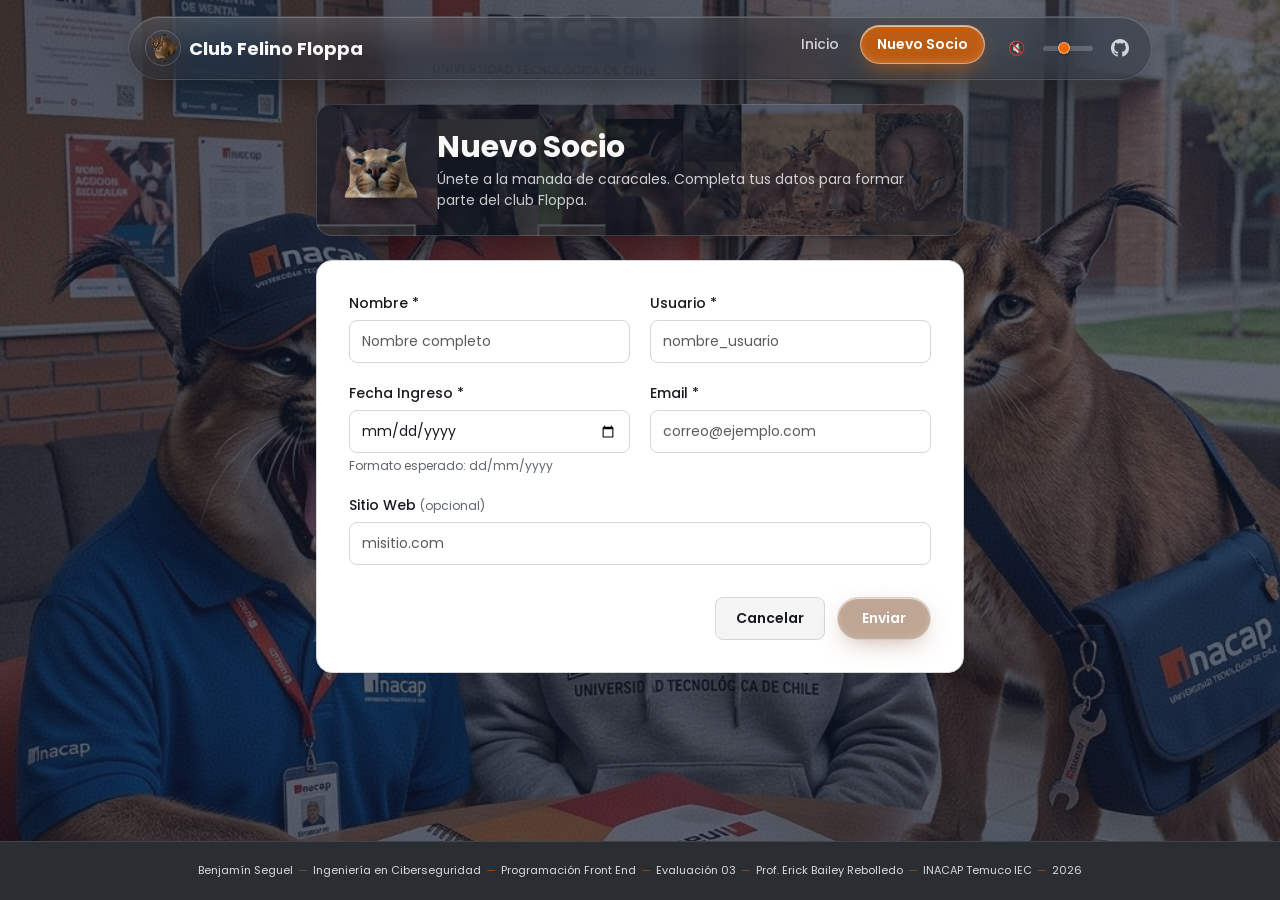
<file: formulario.html>
<!DOCTYPE html>
<html lang="es">
<head>
  <meta charset="UTF-8">
  <meta name="viewport" content="width=device-width, initial-scale=1.0">
  <title>Club Felino Floppa - Nuevo Socio</title>
  <link rel="icon" type="image/png" href="assets/logo%201.png">

  <!-- Bootstrap 5 -->
  <link rel="stylesheet" href="https://cdn.jsdelivr.net/npm/bootstrap@5.3.3/dist/css/bootstrap.min.css">
  <!-- Estilos propios (Visual mockup design) -->
  <link rel="stylesheet" href="css/estilos.css">
</head>
<body class="form-page">

  <!-- ===== NAVEGACIÓN (Sticky Liquid Glass, igual que index.html) ===== -->
  <header class="header-sticky">
    <nav class="glass-dark navbar-floppa">
      <a class="navbar-brand-floppa" href="index.html">
        <img src="assets/logo 1.png" alt="Logo del club felino Floppa">
        <span>Club Felino Floppa</span>
      </a>
      <ul class="navbar-nav-floppa">
        <li>
          <a class="glass-nav-item" href="index.html">Inicio</a>
        </li>
        <li>
          <a class="glass-primary" href="formulario.html">Nuevo Socio</a>
        </li>
        <li style="display: flex; align-items: center; gap: 0.5rem; margin-left: 0.5rem;">
          <button id="btnMusic" class="glass-nav-item" style="border: 1px solid transparent; background: transparent; padding: 0.5rem; display: flex; align-items: center; justify-content: center; cursor: pointer; height: 38px; width: 38px;">
            <span id="musicIcon">🔇</span>
          </button>
          <input type="range" id="musicVolume" min="0" max="1" step="0.05" value="0.40" class="volume-slider" title="Ajustar volumen">
        </li>
        <li>
          <a class="glass-nav-item" href="https://github.com/segueldev" target="_blank" rel="noopener" style="padding: 0.5rem; display: flex; align-items: center; justify-content: center; height: 38px; width: 38px; margin-left: 0.25rem;" title="Perfil de GitHub">
            <svg xmlns="http://www.w3.org/2000/svg" width="18" height="18" fill="currentColor" class="bi bi-github" viewBox="0 0 16 16">
              <path d="M8 0C3.58 0 0 3.58 0 8c0 3.54 2.29 6.53 5.47 7.59.4.07.55-.17.55-.38 0-.19-.01-.82-.01-1.49-2.01.37-2.53-.49-2.69-.94-.09-.23-.48-.94-.82-1.13-.28-.15-.68-.52-.01-.53.63-.01 1.08.58 1.23.82.72 1.21 1.87.87 2.33.66.07-.52.28-.87.51-1.07-1.78-.2-3.64-.89-3.64-3.95 0-.87.31-1.59.82-2.15-.08-.2-.36-1.02.08-2.12 0 0 .67-.21 2.2.82.64-.18 1.32-.27 2-.27.68 0 1.36.09 2 .27 1.53-1.04 2.2-.82 2.2-.82.44 1.1.16 1.92.08 2.12.51.56.82 1.27.82 2.15 0 3.07-1.87 3.75-3.65 3.95.29.25.54.73.54 1.48 0 1.07-.01 1.93-.01 2.2 0 .21.15.46.55.38A8.012 8.012 0 0 0 16 8c0-4.42-3.58-8-8-8z"/>
            </svg>
          </a>
        </li>
      </ul>
    </nav>
  </header>

  <!-- Audio Loop de música de fondo (volumen controlado por JS, silenciado por defecto) -->
  <audio id="bgMusic" src="assets/musica.mp3" loop></audio>

  <!-- ===== CONTENIDO ===== -->
  <main class="animate-page-in container py-4" style="max-width: 42rem;">

    <!-- Banner Header con Caracal logo -->
    <div class="banner-floppa">
      <div class="banner-content">
        <img src="assets/logo 3.png" alt="Foto de Floppa, un caracal" class="banner-logo">
        <div class="banner-info">
          <h1>Nuevo Socio</h1>
          <p>Únete a la manada de caracales. Completa tus datos para formar parte del club Floppa.</p>
        </div>
      </div>
    </div>

    <!-- Tarjeta del Formulario -->
    <div class="card-container-form">
      <form id="formSocio" novalidate>

        <div class="form-grid">
          <!-- Nombre -->
          <div>
            <label for="nombre" class="form-label">Nombre *</label>
            <input type="text" class="form-control" id="nombre" placeholder="Nombre completo">
            <div class="invalid-feedback" id="errorNombre"></div>
          </div>

          <!-- Usuario -->
          <div>
            <label for="usuario" class="form-label">Usuario *</label>
            <input type="text" class="form-control" id="usuario" placeholder="nombre_usuario">
            <div class="invalid-feedback" id="errorUsuario"></div>
          </div>

          <!-- Fecha Ingreso -->
          <div>
            <label for="fechaIngreso" class="form-label">Fecha Ingreso *</label>
            <input type="date" class="form-control" id="fechaIngreso">
            <div class="form-text">Formato esperado: dd/mm/yyyy</div>
            <div class="invalid-feedback" id="errorFecha"></div>
          </div>

          <!-- Email -->
          <div>
            <label for="email" class="form-label">Email *</label>
            <input type="email" class="form-control" id="email" placeholder="correo@ejemplo.com">
            <div class="invalid-feedback" id="errorEmail"></div>
          </div>

          <!-- Sitio Web -->
          <div class="form-grid-full">
            <label for="sitioWeb" class="form-label">
              Sitio Web <span class="form-text-optional">(opcional)</span>
            </label>
            <input type="url" class="form-control" id="sitioWeb" placeholder="misitio.com">
            <div class="invalid-feedback" id="errorSitioWeb"></div>
          </div>
        </div>

        <!-- Al botón de enviar le puse la clase de color café (glass-brown) para que combinara con el botón activo de inicio del navbar, así no queda todo tan naranja monótono y se ve más ordenado -->
        <div class="form-actions-container">
          <button type="button" class="btn-cancelar-floppa" id="btnCancelar">Cancelar</button>
          <button type="button" class="glass-brown px-4 py-2" id="btnEnviar" style="border-radius: 9999px;">Enviar</button>
        </div>

      </form>
    </div>

  </main>

  <!-- ===== PIE DE PÁGINA (Solid bar at the bottom) ===== -->
  <footer class="site-footer">
    <p class="site-footer-text">
      Benjamín Seguel <span class="site-footer-sep">—</span> Ingeniería en Ciberseguridad <span class="site-footer-sep">—</span> Programación Front End <span class="site-footer-sep">—</span> Evaluación 03 <span class="site-footer-sep">—</span> Prof. Erick Bailey Rebolledo <span class="site-footer-sep">—</span> INACAP Temuco IEC <span class="site-footer-sep">—</span> 2026
    </p>
  </footer>

  <!-- JQuery -->
  <script src="https://code.jquery.com/jquery-3.7.1.min.js"></script>
  <!-- Bootstrap JS -->
  <script src="https://cdn.jsdelivr.net/npm/bootstrap@5.3.3/dist/js/bootstrap.bundle.min.js"></script>
  <!-- Script propio de validaciones -->
  <script src="js/validaciones.js"></script>

  <!-- Control de música de fondo y efectos interactivos (burbujas y clics) -->
  <script>
    $(document).ready(function() {
      // 1. Controlador de la Música de Fondo y Volumen (Mudo/Pausado por defecto)
      const audio = document.getElementById('bgMusic');
      const btnMusic = document.getElementById('btnMusic');
      const musicIcon = document.getElementById('musicIcon');
      const musicVolume = document.getElementById('musicVolume');

      if (audio && btnMusic && musicIcon && musicVolume) {
        // Cargar volumen guardado o por defecto a 0.40 (40%)
        let savedVolume = localStorage.getItem('musicVolume');
        let currentVolume = savedVolume !== null ? parseFloat(savedVolume) : 0.40;
        
        audio.volume = currentVolume;
        musicVolume.value = currentVolume;

        // Comprobar si estaba reproduciéndose anteriormente (por defecto false para el primer ingreso)
        const storedPlaying = localStorage.getItem('musicPlaying');
        const shouldPlay = (storedPlaying === 'true') && currentVolume > 0;

        if (shouldPlay) {
          audio.play().then(() => {
            musicIcon.textContent = '🔊';
          }).catch(err => {
            console.log("Autoplay bloqueado al navegar:", err);
            audio.pause();
            musicIcon.textContent = '🔇';
            localStorage.setItem('musicPlaying', 'false');
          });
        } else {
          audio.pause();
          musicIcon.textContent = '🔇';
        }

        // Alternar reproducción con el botón altavoz
        btnMusic.addEventListener('click', function(e) {
          e.preventDefault();
          if (audio.paused) {
            if (audio.volume === 0) {
              audio.volume = 0.40;
              musicVolume.value = 0.40;
              localStorage.setItem('musicVolume', 0.40);
            }
            audio.play().then(() => {
              musicIcon.textContent = '🔊';
              localStorage.setItem('musicPlaying', 'true');
            }).catch(err => {
              console.error("Error al reproducir audio:", err);
            });
          } else {
            audio.pause();
            musicIcon.textContent = '🔇';
            localStorage.setItem('musicPlaying', 'false');
          }
        });

        // Controlador del slider de volumen en tiempo real
        musicVolume.addEventListener('input', function() {
          const newVol = parseFloat(this.value);
          audio.volume = newVol;
          localStorage.setItem('musicVolume', newVol);

          if (newVol === 0) {
            audio.pause();
            musicIcon.textContent = '🔇';
            localStorage.setItem('musicPlaying', 'false');
          } else {
            if (audio.paused && localStorage.getItem('musicPlaying') === 'true') {
              audio.play().then(() => {
                musicIcon.textContent = '🔊';
              }).catch(err => console.log(err));
            } else if (!audio.paused) {
              musicIcon.textContent = '🔊';
            }
          }
        });
      }

      // 2. Efecto de Burbujas en Hover (Navbar links) y clics
      $('.navbar-nav-floppa a').on('mouseenter', function() {
        const $link = $(this);
        const $parent = $link.parent(); // Elemento <li> para evitar recortar desbordes

        // Reproducir sonido hover aleatorio (burbuja.mp3 o gota.mp3)
        const hoverSound = new Audio(Math.random() > 0.5 ? 'assets/burbuja.mp3' : 'assets/gota.mp3');
        hoverSound.volume = 0.12;
        hoverSound.play().catch(e => console.log('Audio bloqueado en hover:', e));

        // Generar dinámicamente entre 4 y 6 burbujas
        const numBubbles = Math.floor(Math.random() * 3) + 4; // 4, 5 o 6
        for (let i = 0; i < numBubbles; i++) {
          const $bubble = $('<span class="burbuja"></span>');
          const size = Math.random() * 6 + 6; // Entre 6px y 12px
          const x = Math.random() * $link.outerWidth();
          const delay = Math.random() * 0.3; // Retraso escalonado

          $bubble.css({
            width: size + 'px',
            height: size + 'px',
            left: x + 'px',
            bottom: '0px',
            animationDelay: delay + 's'
          });

          $parent.append($bubble);

          // Eliminar burbuja al finalizar su animación
          setTimeout(function() {
            $bubble.remove();
          }, 1100); // 800ms animación + retraso + margen
        }
      });

      $('.navbar-nav-floppa a').on('click', function(e) {
        const href = $(this).attr('href');
        const target = $(this).attr('target');
        
        if (href && href !== '#') {
          e.preventDefault();
          
          // Reproducir clickvidrio.mp3
          const clickSound = new Audio('assets/clickvidrio.mp3');
          clickSound.volume = 0.25;
          clickSound.play().catch(e => console.log('Audio bloqueado en clic:', e));

          // Pequeño retardo para oír el sonido antes de navegar
          setTimeout(function() {
            if (target === '_blank') {
              window.open(href, '_blank', 'noopener,noreferrer');
            } else {
              window.location.href = href;
            }
          }, 150);
        }
      });
    });
  </script>
</body>
</html>
</file>
<file: css/estilos.css>
/* ==========================================================================
   Club Felino Floppa - Estilos Generales y Diseño Liquid Glass (Mockup v0)
   ========================================================================== */

/* Dejé este proyecto bien decorado con glassmorphism porque me puede servir caleta después como portafolio.
   Tengo otros trabajos guardados pero ninguno muestra que sé trabajar bien con Bootstrap y estilos propios así que quise lucirme. */

@import url('https://fonts.googleapis.com/css2?family=Poppins:wght@300;400;500;600;700;800&display=swap');

:root {
  /* Color Palette (OKLCH format matching the mockup) */
  --background: oklch(0.97 0 0);
  --foreground: oklch(0.22 0.01 250);
  --card: oklch(1 0 0);
  --card-foreground: oklch(0.22 0.01 250);
  --popover: oklch(1 0 0);
  --popover-foreground: oklch(0.22 0.01 250);
  --primary: oklch(0.68 0.19 47);
  --primary-foreground: oklch(1 0 0);
  --secondary: oklch(0.3 0.01 250);
  --secondary-foreground: oklch(0.98 0 0);
  --muted: oklch(0.93 0 0);
  --muted-foreground: oklch(0.5 0.01 250);
  --accent: oklch(0.68 0.19 47);
  --accent-foreground: oklch(1 0 0);
  --destructive: oklch(0.577 0.245 27.325);
  --border: oklch(0.88 0 0);
  --input: oklch(0.88 0 0);
  --ring: oklch(0.68 0.19 47);
  --radius: 0.625rem;
}

/* Base resets & styles */
body {
  background-color: var(--background);
  color: var(--foreground);
  font-family: 'Poppins', ui-sans-serif, system-ui, -apple-system, BlinkMacSystemFont, "Segoe UI", Roboto, sans-serif;
  min-height: 100vh;
  display: flex;
  flex-direction: column;
  overflow-x: hidden;
}

/* Page-specific full-screen background images with dark overlays */
body.index-page {
  background: linear-gradient(rgba(15, 23, 42, 0.65), rgba(15, 23, 42, 0.65)), url('../assets/fondo%20inicio.jpg') no-repeat center center;
  background-size: cover;
  background-attachment: fixed;
}

body.form-page {
  background: linear-gradient(rgba(15, 23, 42, 0.65), rgba(15, 23, 42, 0.65)), url('../assets/fondo%20nuevo%20socio.jpg') no-repeat center center;
  background-size: cover;
  background-attachment: fixed;
}

/* Page entrance animation wrapper */
main {
  flex: 1;
}

/* ---------- Navigation Header (Sticky Liquid Glass) ---------- */
.header-sticky {
  position: sticky;
  top: 0;
  z-index: 50;
  padding: 1rem 1rem 0 1rem;
}

.navbar-floppa {
  max-width: 64rem; /* max-w-5xl */
  margin: 0 auto;
  border-radius: 9999px;
  padding: 0.5rem 0.75rem;
  display: flex;
  align-items: center;
  justify-content: space-between;
  transition: all 0.3s ease;
}

/* Este efecto de vidrio (backdrop-filter) me costó caleta dejarlo fino al principio, no me pescaba el blur.
   Tuve que investigar caleta cómo aplicarlo bien porque quería que se viera súper premium y no una simple caja transparente. */
.glass-dark {
  position: relative;
  background: color-mix(in oklch, var(--secondary) 48%, transparent);
  backdrop-filter: blur(22px) saturate(180%);
  -webkit-backdrop-filter: blur(22px) saturate(180%);
  border: 1px solid rgba(255, 255, 255, 0.14);
  box-shadow:
    0 14px 40px -14px rgba(0, 0, 0, 0.5),
    inset 0 1px 0 0 rgba(255, 255, 255, 0.2),
    inset 0 -1px 0 0 rgba(0, 0, 0, 0.12);
}

.glass-dark::before {
  content: '';
  position: absolute;
  inset: 0;
  border-radius: inherit;
  background: radial-gradient(
    120% 140% at 15% -10%,
    rgba(255, 255, 255, 0.16),
    transparent 55%
  );
  pointer-events: none;
  z-index: -1;
}

/* Navbar Brand & Logo */
.navbar-brand-floppa {
  display: flex;
  align-items: center;
  gap: 0.5rem;
  color: var(--secondary-foreground);
  font-weight: 700;
  font-size: 1.125rem; /* text-lg */
  text-decoration: none;
  padding-left: 0.25rem;
  transition: opacity 0.2s ease;
}

.navbar-brand-floppa:hover {
  opacity: 0.9;
  color: var(--secondary-foreground);
}

.navbar-brand-floppa img {
  width: 2.25rem;
  height: 2.25rem;
  object-fit: cover;
  border-radius: 50%;
  border: 1.5px solid rgba(255, 255, 255, 0.2);
}

/* Navigation Links List */
.navbar-nav-floppa {
  display: flex;
  list-style: none;
  margin: 0;
  padding: 0;
  gap: 0.25rem;
  align-items: center;
}

.navbar-nav-floppa li {
  position: relative;
  overflow: visible;
}

/* Navigation Links - Inactive (Glass Nav Item) */
.glass-nav-item {
  position: relative;
  overflow: hidden;
  display: inline-block;
  border-radius: 9999px;
  padding: 0.5rem 1rem;
  font-size: 0.875rem;
  font-weight: 500;
  color: color-mix(in oklch, var(--secondary-foreground) 80%, transparent);
  text-decoration: none;
  border: 1px solid transparent;
  transition:
    background 0.25s ease,
    border-color 0.25s ease,
    box-shadow 0.25s ease,
    transform 0.25s cubic-bezier(0.22, 1, 0.36, 1),
    color 0.25s ease;
}

.glass-nav-item::after {
  content: '';
  position: absolute;
  inset: 0;
  background: linear-gradient(
    115deg,
    transparent 30%,
    rgba(255, 255, 255, 0.3) 50%,
    transparent 70%
  );
  transform: translateX(-130%);
  pointer-events: none;
}

.glass-nav-item:hover {
  transform: translateY(-1px);
  background: rgba(255, 255, 255, 0.1);
  backdrop-filter: blur(10px) saturate(160%);
  -webkit-backdrop-filter: blur(10px) saturate(160%);
  border-color: rgba(255, 255, 255, 0.28);
  color: var(--secondary-foreground);
  box-shadow:
    0 6px 18px -8px rgba(0, 0, 0, 0.4),
    inset 0 1px 0 0 rgba(255, 255, 255, 0.4);
}

.glass-nav-item:hover::after {
  animation: glass-sheen 0.9s ease;
}

/* Navigation Links - Active (Glass Primary / Orange) */
.glass-primary {
  position: relative;
  overflow: hidden;
  display: inline-block;
  border-radius: 9999px;
  padding: 0.5rem 1rem;
  font-size: 0.875rem;
  font-weight: 600;
  color: var(--primary-foreground);
  text-decoration: none;
  background: color-mix(in oklch, var(--primary) 72%, transparent);
  backdrop-filter: blur(12px) saturate(190%);
  -webkit-backdrop-filter: blur(12px) saturate(190%);
  border: 1px solid rgba(255, 255, 255, 0.45);
  box-shadow:
    0 8px 24px -8px color-mix(in oklch, var(--primary) 70%, transparent),
    inset 0 1px 0 0 rgba(255, 255, 255, 0.6),
    inset 0 -2px 6px 0 rgba(255, 255, 255, 0.15);
  transition:
    transform 0.25s cubic-bezier(0.22, 1, 0.36, 1),
    box-shadow 0.25s ease,
    filter 0.25s ease,
    color 0.25s ease;
}

.glass-primary::after {
  content: '';
  position: absolute;
  inset: 0;
  background: linear-gradient(
    115deg,
    transparent 28%,
    rgba(255, 255, 255, 0.45) 48%,
    transparent 68%
  );
  transform: translateX(-130%);
  pointer-events: none;
}

.glass-primary:hover {
  color: var(--primary-foreground);
  transform: translateY(-2px);
  filter: brightness(1.07) saturate(1.05);
  box-shadow:
    0 16px 34px -8px color-mix(in oklch, var(--primary) 78%, transparent),
    inset 0 1px 0 0 rgba(255, 255, 255, 0.7),
    inset 0 -2px 8px 0 rgba(255, 255, 255, 0.2);
}

.glass-primary:hover::after {
  animation: glass-sheen 0.9s ease;
}

.glass-primary:active {
  transform: translateY(0) scale(0.97);
}

/* ---------- Banner Header ---------- */
.banner-floppa {
  background: linear-gradient(rgba(15, 23, 42, 0.65), rgba(15, 23, 42, 0.65)), url('../assets/floppa.jpg') no-repeat center center;
  background-size: cover;
  background-attachment: scroll;
  color: var(--secondary-foreground);
  border: 1px solid rgba(255, 255, 255, 0.15);
  border-radius: 1rem; /* rounded-2xl */
  padding: 1.25rem;
  box-shadow: 0 14px 40px -14px rgba(0, 0, 0, 0.5);
  display: flex;
  flex-direction: column;
  gap: 1rem;
  margin-bottom: 1.5rem;
}

@media (min-width: 640px) {
  .banner-floppa {
    flex-direction: row;
    align-items: center;
    justify-content: space-between;
    padding: 1.5rem;
  }
}

.banner-content {
  display: flex;
  align-items: center;
  gap: 1rem;
}

.banner-logo {
  width: 3.5rem;
  height: 3.5rem;
  flex-shrink: 0;
  object-fit: contain;
  filter: drop-shadow(0 4px 6px rgba(0, 0, 0, 0.15));
}

@media (min-width: 640px) {
  .banner-logo {
    width: 5rem;
    height: 5rem;
  }
}

.banner-info h1 {
  font-size: 1.5rem;
  font-weight: 700;
  margin: 0;
  line-height: 1.2;
}

@media (min-width: 640px) {
  .banner-info h1 {
    font-size: 1.875rem;
  }
}

.banner-info p {
  font-size: 0.875rem;
  color: color-mix(in oklch, var(--secondary-foreground) 80%, transparent);
  margin: 0.25rem 0 0 0;
}

.banner-btn-container {
  display: flex;
  justify-content: flex-start;
}

@media (min-width: 640px) {
  .banner-btn-container {
    justify-content: flex-end;
  }
}

/* Explanatory block styling */
.floppa-explanation {
  font-size: 0.8rem;
  line-height: 1.4;
  color: color-mix(in oklch, var(--secondary-foreground) 75%, transparent);
  margin-top: 0.5rem;
  max-width: 38rem;
}

/* ---------- Content Container (Card) ---------- */
.card-container {
  background-color: var(--card) !important;
  border: 1px solid var(--border);
  border-radius: 0.5rem; /* rounded-lg */
  box-shadow: 0 1px 3px rgba(0, 0, 0, 0.05);
  margin-bottom: 2rem;
  overflow: hidden;
}

.card-container-form {
  background-color: var(--card) !important;
  border-radius: 1rem; /* rounded-2xl */
  padding: 1.5rem;
  box-shadow: 0 1px 3px rgba(0, 0, 0, 0.05);
  border: 1px solid var(--border);
  margin-bottom: 2.5rem;
}

@media (min-width: 640px) {
  .card-container-form {
    padding: 2rem;
  }
}

/* ---------- Tables (DataTables) Styling ---------- */
.table-responsive-wrapper {
  overflow-x: auto;
  width: 100%;
}

table.dataTable {
  width: 100% !important;
  margin: 0 !important;
  border-collapse: collapse !important;
  font-size: 0.875rem;
}

table.dataTable thead th {
  background-color: var(--secondary) !important;
  color: var(--secondary-foreground) !important;
  font-weight: 600 !important;
  padding: 0.75rem 1rem !important;
  border-bottom: 1px solid var(--border) !important;
  text-align: left;
}

table.dataTable tbody td {
  padding: 0.75rem 1rem !important;
  border-top: 1px solid var(--border) !important;
  vertical-align: middle;
  color: var(--foreground);
}

/* Row colors & Hover */
table.dataTable tbody tr {
  background-color: var(--card) !important;
  transition: background-color 0.2s ease;
}

table.dataTable tbody tr:nth-of-type(even) {
  background-color: color-mix(in oklch, var(--muted) 40%, transparent) !important;
}

table.dataTable tbody tr:hover {
  background-color: color-mix(in oklch, var(--primary) 5%, transparent) !important;
}

/* Links inside tables */
table.dataTable tbody td a {
  color: color-mix(in oklch, var(--primary) 90%, black);
  text-decoration: none;
  font-weight: 500;
}

table.dataTable tbody td a:hover {
  text-decoration: underline;
}

/* DataTable controls customization */
.dataTables_wrapper .dataTables_length,
.dataTables_wrapper .dataTables_filter,
.dataTables_wrapper .dataTables_info,
.dataTables_wrapper .dataTables_paginate {
  padding: 1rem !important;
  font-size: 0.85rem;
  color: var(--foreground) !important;
}

.dataTables_wrapper .dataTables_filter input,
.dataTables_wrapper .dataTables_length select {
  border: 1px solid var(--border) !important;
  border-radius: 0.375rem !important;
  padding: 0.375rem 0.75rem !important;
  background-color: var(--card) !important;
  color: var(--foreground) !important;
  outline: none !important;
}

.dataTables_wrapper .dataTables_filter input:focus,
.dataTables_wrapper .dataTables_length select:focus {
  border-color: var(--ring) !important;
  box-shadow: 0 0 0 2px color-mix(in oklch, var(--ring) 30%, transparent) !important;
}

/* Pagination buttons styling */
.dataTables_wrapper .dataTables_paginate .paginate_button {
  border-radius: 9999px !important;
  padding: 0.35rem 0.85rem !important;
  margin-left: 0.25rem !important;
  font-weight: 500 !important;
  border: 1px solid transparent !important;
  transition: all 0.2s ease !important;
}

.dataTables_wrapper .dataTables_paginate .paginate_button.current,
.dataTables_wrapper .dataTables_paginate .paginate_button.current:hover {
  background: color-mix(in oklch, var(--primary) 85%, transparent) !important;
  color: var(--primary-foreground) !important;
  border-color: rgba(255, 255, 255, 0.4) !important;
}

.dataTables_wrapper .dataTables_paginate .paginate_button:hover {
  background: rgba(0, 0, 0, 0.05) !important;
  color: var(--foreground) !important;
  border-color: var(--border) !important;
}

/* ---------- Forms Controls & Validation ---------- */
.form-label {
  font-size: 0.875rem;
  font-weight: 500;
  margin-bottom: 0.375rem;
  display: flex;
  align-items: center;
  gap: 0.25rem;
  color: var(--foreground);
}

.form-label.text-destructive {
  color: var(--destructive);
}

/* Input Fields styling */
.form-control {
  width: 100%;
  border-radius: 0.5rem !important; /* rounded-lg */
  border: 1px solid var(--border) !important;
  background-color: var(--card) !important;
  color: var(--foreground) !important;
  padding: 0.625rem 0.75rem !important; /* px-3 py-2.5 */
  font-size: 0.875rem !important; /* text-sm */
  outline: none !important;
  box-shadow: none !important;
  transition: border-color 0.25s ease, box-shadow 0.25s ease !important;
}

.form-control:focus {
  border-color: var(--ring) !important;
  box-shadow: 0 0 0 2px color-mix(in oklch, var(--ring) 30%, transparent) !important;
}

/* Invalid / Validation states overrides */
.form-control.is-invalid {
  border-color: var(--destructive) !important;
  color: var(--destructive) !important;
  animation: field-shake 0.35s ease;
}

.form-control.is-invalid:focus {
  box-shadow: 0 0 0 2px color-mix(in oklch, var(--destructive) 30%, transparent) !important;
}

.form-control.is-valid {
  border-color: #22c55e !important; /* Success green */
}

.invalid-feedback {
  animation: error-in 0.24s ease-out both;
  font-size: 0.75rem;
  font-weight: 500;
  color: var(--destructive);
  margin-top: 0.375rem;
  display: none;
}

.form-control.is-invalid ~ .invalid-feedback {
  display: block;
}

/* Optional field helper text */
.form-text-optional {
  font-size: 0.75rem;
  font-weight: 400;
  color: var(--muted-foreground);
}

/* Helper text */
.form-text {
  font-size: 0.75rem;
  color: var(--muted-foreground);
  margin-top: 0.25rem;
}

/* Form grid spacing */
.form-grid {
  display: grid;
  gap: 1.25rem;
}

@media (min-width: 640px) {
  .form-grid {
    grid-template-columns: repeat(2, minmax(0, 1fr));
  }
  .form-grid-full {
    grid-column: span 2 / span 2;
  }
}

/* Form Buttons Container */
.form-actions-container {
  display: flex;
  flex-direction: column-reverse;
  gap: 0.75rem;
  margin-top: 2rem;
}

@media (min-width: 640px) {
  .form-actions-container {
    flex-direction: row;
    justify-content: flex-end;
  }
}

/* Form Buttons */
.btn-cancelar-floppa {
  border-radius: 0.5rem; /* rounded-lg */
  border: 1px solid var(--border);
  background-color: var(--background);
  color: var(--foreground);
  padding: 0.625rem 1.25rem;
  font-size: 0.875rem;
  font-weight: 600;
  cursor: pointer;
  transition: background-color 0.2s ease, border-color 0.2s ease;
}

.btn-cancelar-floppa:hover {
  background-color: var(--muted);
}

/* ---------- Site Footer ---------- */
.site-footer {
  background-color: var(--secondary);
  border-top: 1px solid rgba(255, 255, 255, 0.1);
  padding: 1.25rem 1rem;
  width: 100%;
  margin-top: auto;
}

.site-footer-text {
  text-align: center;
  font-size: 11px;
  line-height: 1.6;
  color: color-mix(in oklch, var(--secondary-foreground) 85%, transparent);
  margin: 0;
}

.site-footer-sep {
  color: color-mix(in oklch, var(--primary) 50%, transparent);
  margin: 0 0.125rem;
}

/* ---------- Motion / Animations ---------- */
@keyframes page-in {
  from {
    opacity: 0;
    transform: translateY(10px) scale(0.995);
  }
  to {
    opacity: 1;
    transform: translateY(0) scale(1);
  }
}

.animate-page-in {
  animation: page-in 0.45s cubic-bezier(0.22, 1, 0.36, 1) both;
}

@keyframes error-in {
  from {
    opacity: 0;
    transform: translateY(-4px);
  }
  to {
    opacity: 1;
    transform: translateY(0);
  }
}

@keyframes field-shake {
  0%, 100% { transform: translateX(0); }
  20% { transform: translateX(-4px); }
  40% { transform: translateX(4px); }
  60% { transform: translateX(-3px); }
  80% { transform: translateX(3px); }
}

@keyframes glass-sheen {
  to {
    transform: translateX(130%);
  }
}

@media (prefers-reduced-motion: reduce) {
  .animate-page-in,
  .form-control.is-invalid,
  .invalid-feedback,
  .glass-primary::after,
  .glass-nav-item::after {
    animation: none !important;
    transition: none !important;
  }
}

/* Navigation hover bubble particle effect */
.burbuja {
  position: absolute;
  pointer-events: none;
  background: rgba(255, 255, 255, 0.45);
  border-radius: 50%;
  filter: blur(1.5px);
  z-index: 10;
  animation: float-up-bubble 0.8s ease-out forwards;
}

@keyframes float-up-bubble {
  0% {
    transform: translateY(0) scale(0.6);
    opacity: 0;
  }
  20% {
    opacity: 0.8;
  }
  100% {
    transform: translateY(-35px) scale(1.3);
    opacity: 0;
  }
}

/* Volume controller range slider */
.volume-slider {
  -webkit-appearance: none;
  appearance: none;
  width: 50px;
  height: 5px;
  border-radius: 9999px;
  background: rgba(255, 255, 255, 0.2);
  outline: none;
  transition: background 0.2s, width 0.2s ease-in-out;
  cursor: pointer;
}

.volume-slider:hover, .volume-slider:focus {
  background: rgba(255, 255, 255, 0.3);
  width: 60px;
}

.volume-slider::-webkit-slider-thumb {
  -webkit-appearance: none;
  appearance: none;
  width: 12px;
  height: 12px;
  border-radius: 50%;
  background: var(--primary);
  cursor: pointer;
  border: 1px solid rgba(255, 255, 255, 0.5);
  box-shadow: 0 1px 3px rgba(0, 0, 0, 0.3);
}

.volume-slider::-moz-range-thumb {
  width: 12px;
  height: 12px;
  border-radius: 50%;
  background: var(--primary);
  cursor: pointer;
  border: 1px solid rgba(255, 255, 255, 0.5);
  box-shadow: 0 1px 3px rgba(0, 0, 0, 0.3);
}

/* Fact box (Ficha Informativa / Dato curioso) */
.floppa-fact-box {
  display: flex;
  align-items: center;
  gap: 1rem;
  background: rgba(255, 255, 255, 0.08);
  border-radius: 0.5rem;
  padding: 0.75rem 1rem;
  margin-top: 1rem;
  border: 1px solid rgba(255, 255, 255, 0.1);
}

.fact-icon {
  font-size: 1.15rem;
  line-height: 1;
  margin-top: 0.1rem;
}

.fact-text {
  font-size: 0.825rem;
  line-height: 1.5;
  margin: 0;
  color: color-mix(in oklch, var(--secondary-foreground) 85%, transparent);
}

/* Developer note box (Nota del desarrollador) */
.developer-note-box {
  position: relative;
  margin-top: 1rem;
  padding: 0.75rem 1rem;
  background: rgba(255, 100, 0, 0.05); /* very light orange tint */
  border-left: 3px solid var(--primary); /* orange left border */
  border-radius: 0 0.5rem 0.5rem 0;
}

.dev-note-tag {
  display: inline-block;
  font-size: 0.65rem;
  font-weight: 700;
  text-transform: uppercase;
  letter-spacing: 0.05em;
  color: var(--primary);
  margin-bottom: 0.25rem;
}

.dev-note-text {
  font-size: 0.75rem;
  line-height: 1.4;
  margin: 0;
  color: color-mix(in oklch, var(--secondary-foreground) 75%, transparent);
}

.fact-icon-img {
  width: 1.85rem;
  height: 1.85rem;
  object-fit: contain;
  flex-shrink: 0;
}

/* Caramel-Brown active nav link glass style */
.glass-brown {
  position: relative;
  overflow: hidden;
  display: inline-block;
  border-radius: 9999px;
  padding: 0.5rem 1rem;
  font-size: 0.875rem;
  font-weight: 600;
  color: var(--primary-foreground);
  text-decoration: none;
  background: rgba(139, 94, 60, 0.55); /* caramel-brown transparent */
  backdrop-filter: blur(12px) saturate(190%);
  -webkit-backdrop-filter: blur(12px) saturate(190%);
  border: 1px solid rgba(255, 255, 255, 0.45);
  box-shadow:
    0 8px 24px -8px rgba(139, 94, 60, 0.5),
    inset 0 1px 0 0 rgba(255, 255, 255, 0.6),
    inset 0 -2px 6px 0 rgba(255, 255, 255, 0.15);
  transition:
    transform 0.25s cubic-bezier(0.22, 1, 0.36, 1),
    box-shadow 0.25s ease,
    filter 0.25s ease,
    color 0.25s ease;
}

.glass-brown::after {
  content: '';
  position: absolute;
  inset: 0;
  background: linear-gradient(
    115deg,
    transparent 28%,
    rgba(255, 255, 255, 0.45) 48%,
    transparent 68%
  );
  transform: translateX(-130%);
  pointer-events: none;
}

.glass-brown:hover {
  color: var(--primary-foreground);
  transform: translateY(-2px);
  filter: brightness(1.07) saturate(1.05);
  box-shadow:
    0 16px 34px -8px rgba(139, 94, 60, 0.6),
    inset 0 1px 0 0 rgba(255, 255, 255, 0.7),
    inset 0 -2px 8px 0 rgba(255, 255, 255, 0.2);
}

.glass-brown:hover::after {
  animation: glass-sheen 0.9s ease;
}

.glass-brown:active {
  transform: translateY(0) scale(0.97);
}

/* Custom image banner button styling (no glass effects, raw image file) */
.btn-imagen-nuevo-socio {
  width: 175px;
  height: auto;
  cursor: pointer;
  display: inline-block;
  transition: transform 0.25s cubic-bezier(0.22, 1, 0.36, 1), filter 0.25s ease;
  border-radius: 9999px; /* Smooth rounded shape matching the image borders */
}

.btn-imagen-link:hover .btn-imagen-nuevo-socio {
  transform: scale(1.05);
  filter: brightness(1.1);
}

.btn-imagen-link:active .btn-imagen-nuevo-socio {
  transform: scale(0.97);
}
</file>
